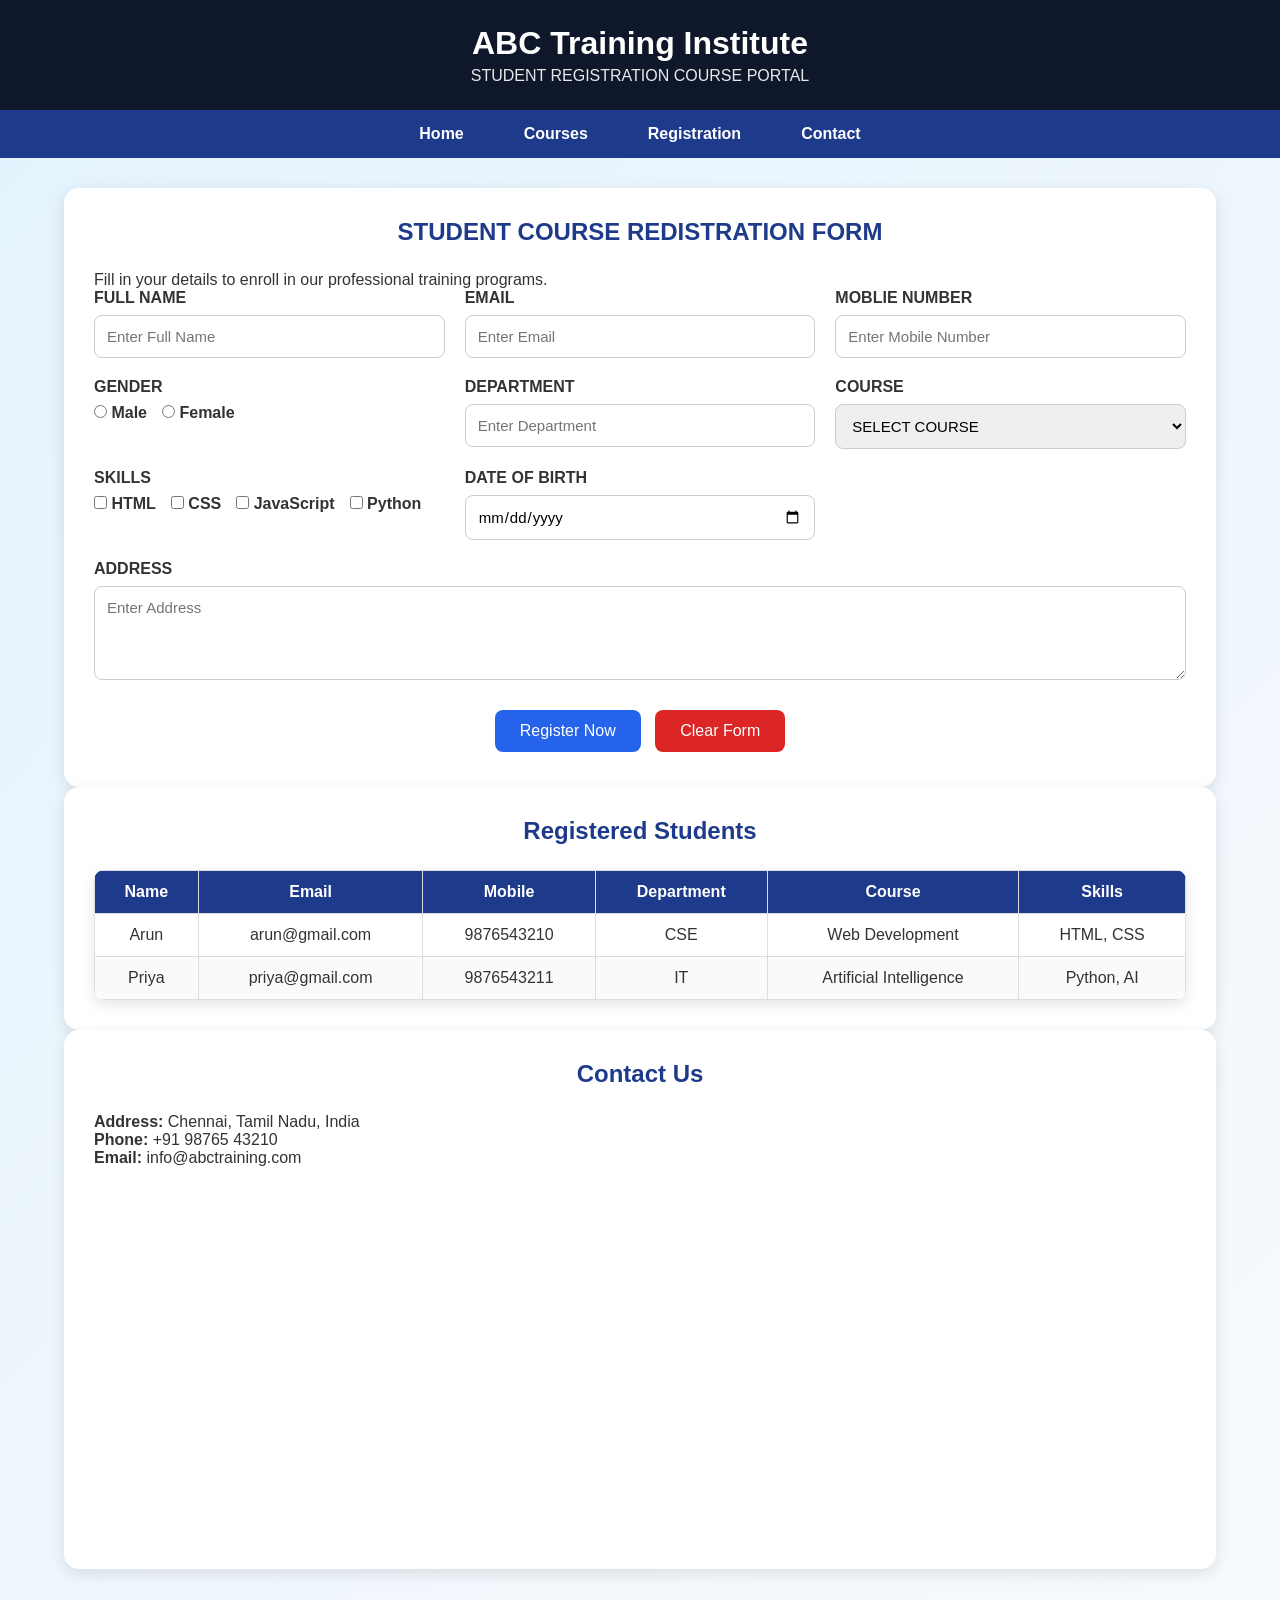
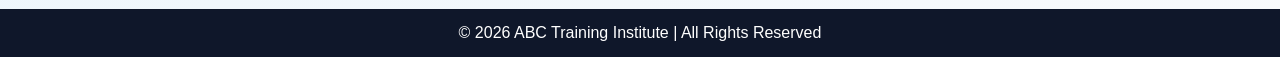
<file: index.html>
<!DOCTYPE html>
<html lang="en">
<head>
    <meta charset="UTF-8">
    <meta name="viewport" content="width=device-width, initial-scale=1.0">
    <title>ABC Training Institute</title>
    <link rel="stylesheet" href="style.css">
</head>
<body>

    <!-- Header -->
    <header>
        <h1>ABC Training Institute</h1>
        <p>STUDENT REGISTRATION COURSE PORTAL</p>
    </header>

    <!-- Navigation -->
    <nav>
        <ul>
            <li><a href="#">Home</a></li>
            <li><a href="#">Courses</a></li>
            <li><a href="#">Registration</a></li>
            <li><a href="#">Contact</a></li>
        </ul>
    </nav>

    <!-- Main Container -->
    <div class="container">

        <!-- Registration Form -->
        <div class="card">
            <h2>STUDENT COURSE REDISTRATION FORM</h2>
            <p class="subtitle">
                Fill in your details to enroll in our professional training programs.
            </p>

            <form id="registrationForm">

                <div class="form-grid">

                    <div class="form-group">
                        <label for="name">FULL NAME</label>
                        <input type="text" id="name" placeholder="Enter Full Name">
                    </div>

                    <div class="form-group">
                        <label for="email">EMAIL</label>
                        <input type="email" id="email" placeholder="Enter Email">
                    </div>

                    <div class="form-group">
                        <label for="mobile">MOBLIE NUMBER</label>
                        <input type="text" id="mobile" placeholder="Enter Mobile Number">
                    </div>

                    <div class="form-group">
                        <label>GENDER</label>
                        <div class="gender">
                            <label><input type="radio" name="gender" value="Male"> Male</label>
                            <label><input type="radio" name="gender" value="Female"> Female</label>
                        </div>
                    </div>

                    <div class="form-group">
                        <label for="department">DEPARTMENT</label>
                        <input type="text" id="department" placeholder="Enter Department">
                    </div>

                    <div class="form-group">
                        <label for="course">COURSE</label>
                        <select id="course">
                            <option value="">SELECT COURSE</option>
                            <option>Web Development</option>
                            <option>Artificial Intelligence</option>
                            <option>Data Science</option>
                            <option>Python Programming</option>
                            <option>Cloud Computing</option>
                        </select>
                    </div>

                    <div class="form-group">
                        <label>SKILLS</label>
                        <div class="skills">
                            <label><input type="checkbox" value="HTML"> HTML</label>
                            <label><input type="checkbox" value="CSS"> CSS</label>
                            <label><input type="checkbox" value="JavaScript"> JavaScript</label>
                            <label><input type="checkbox" value="Python"> Python</label>
                        </div>
                    </div>

                    <div class="form-group">
                        <label for="dob">DATE OF BIRTH</label>
                        <input type="date" id="dob">
                    </div>

                    <div class="form-group" style="grid-column:1/-1;">
                        <label for="address">ADDRESS</label>
                        <textarea id="address" rows="4" placeholder="Enter Address"></textarea>
                    </div>

                </div>

                <div class="btn-group">
                    <button type="submit" class="submit-btn">
                        Register Now
                    </button>

                    <button type="reset" class="reset-btn">
                        Clear Form
                    </button>
                </div>

            </form>
        </div>

        <!-- Registered Students Table -->
        <div class="card">
            <h2>Registered Students</h2>

            <table id="studentTable">
                <thead>
                    <tr>
                        <th>Name</th>
                        <th>Email</th>
                        <th>Mobile</th>
                        <th>Department</th>
                        <th>Course</th>
                        <th>Skills</th>
                    </tr>
                </thead>

                <tbody>
                    <tr>
                        <td>Arun</td>
                        <td>arun@gmail.com</td>
                        <td>9876543210</td>
                        <td>CSE</td>
                        <td>Web Development</td>
                        <td>HTML, CSS</td>
                    </tr>

                    <tr>
                        <td>Priya</td>
                        <td>priya@gmail.com</td>
                        <td>9876543211</td>
                        <td>IT</td>
                        <td>Artificial Intelligence</td>
                        <td>Python, AI</td>
                    </tr>
                </tbody>
            </table>
        </div>

        <!-- Contact Section -->
        <div class="card">
            <h2>Contact Us</h2>

            <p><strong>Address:</strong> Chennai, Tamil Nadu, India</p>
            <p><strong>Phone:</strong> +91 98765 43210</p>
            <p><strong>Email:</strong> info@abctraining.com</p>

            <br>

            <iframe
                src="https://www.google.com/maps?q=Chennai,Tamil%20Nadu&output=embed"
                width="100%"
                height="350"
                style="border:0;border-radius:10px;"
                loading="lazy">
            </iframe>
        </div>

    </div>

    <!-- Footer -->
    <footer>
        <p>© 2026 ABC Training Institute | All Rights Reserved</p>
    </footer>

    <script src="script.js"></script>

</body>
</html>
</file>
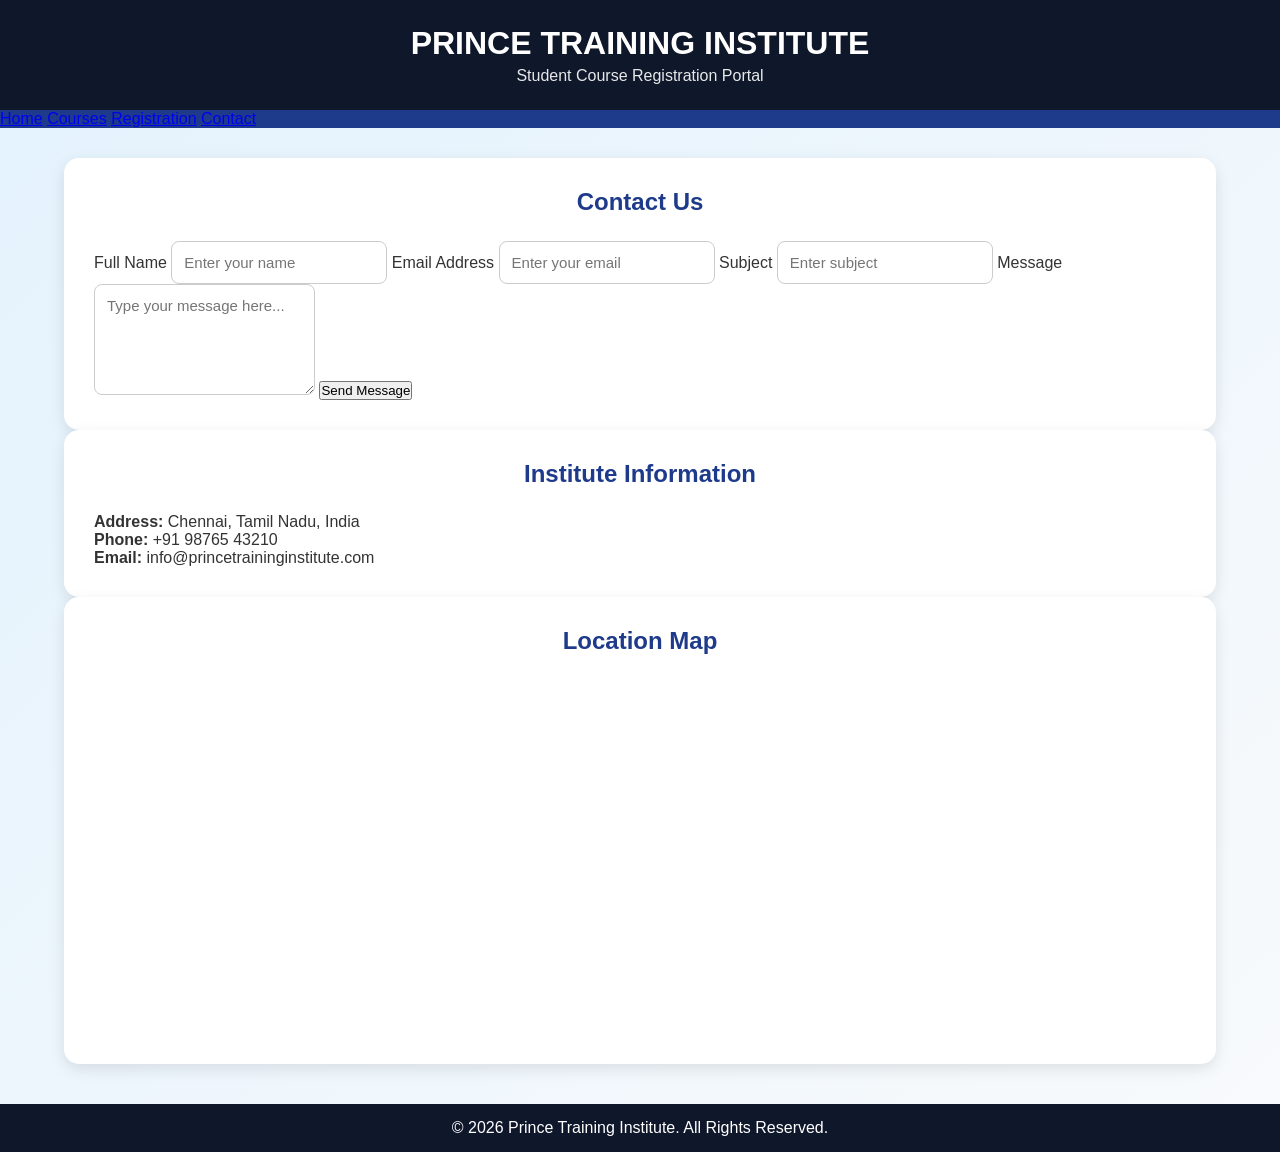
<file: contact.html>
<!DOCTYPE html>
<html lang="en">
<head>
    <meta charset="UTF-8">
    <meta name="viewport" content="width=device-width, initial-scale=1.0">
    <title>Contact Us | Prince Training Institute</title>
    <link rel="stylesheet" href="style.css">
</head>

<body>

<header>
    <h1>PRINCE TRAINING INSTITUTE</h1>
    <p>Student Course Registration Portal</p>
</header>

<nav>
    <a href="index.html">Home</a>
    <a href="courses.html">Courses</a>
    <a href="registration.html">Registration</a>
    <a href="contact.html">Contact</a>
</nav>

<div class="container">

    <div class="card">

        <h2>Contact Us</h2>

        <form id="contactForm">

            <label for="name">Full Name</label>
            <input type="text" id="name" placeholder="Enter your name" required>

            <label for="email">Email Address</label>
            <input type="email" id="email" placeholder="Enter your email" required>

            <label for="subject">Subject</label>
            <input type="text" id="subject" placeholder="Enter subject" required>

            <label for="message">Message</label>
            <textarea id="message" rows="5"
            placeholder="Type your message here..." required></textarea>

            <button type="submit">Send Message</button>

        </form>

    </div>

    <div class="card">

        <h2>Institute Information</h2>

        <p><strong>Address:</strong> Chennai, Tamil Nadu, India</p>
        <p><strong>Phone:</strong> +91 98765 43210</p>
        <p><strong>Email:</strong> info@princetraininginstitute.com</p>

    </div>

    <div class="card">

        <h2>Location Map</h2>

        <iframe
        src="https://www.google.com/maps?q=Chennai,Tamil%20Nadu&output=embed"
        width="100%"
        height="350"
        style="border:0;border-radius:10px;"
        loading="lazy">
        </iframe>

    </div>

</div>

<footer>
    <p>&copy; 2026 Prince Training Institute. All Rights Reserved.</p>
</footer>

<script>
document.getElementById("contactForm")
.addEventListener("submit", function(e){

    e.preventDefault();

    alert("Thank you! Your message has been sent successfully.");

    this.reset();

});
</script>

</body>
</html>
</file>
<file: style.css>
/* ===== RESET ===== */
*{
    margin:0;
    padding:0;
    box-sizing:border-box;
    font-family:'Segoe UI', Tahoma, Geneva, Verdana, sans-serif;
}

/* ===== BODY ===== */
body{
    background:linear-gradient(135deg,#e3f2fd,#f8fafc);
    color:#333;
    min-height:100vh;
}

/* ===== HEADER ===== */
header{
    background:#0f172a;
    color:#fff;
    text-align:center;
    padding:25px;
    box-shadow:0 2px 10px rgba(0,0,0,0.2);
}

header h1{
    font-size:2rem;
    margin-bottom:5px;
}

header p{
    font-size:1rem;
    opacity:0.9;
}

/* ===== NAVIGATION ===== */
nav{
    background:#1e3a8a;
}

nav ul{
    list-style:none;
    display:flex;
    justify-content:center;
}

nav ul li{
    margin:0 15px;
}

nav ul li a{
    color:white;
    text-decoration:none;
    display:block;
    padding:15px;
    font-weight:600;
    transition:0.3s;
}

nav ul li a:hover{
    background:#2563eb;
    border-radius:5px;
}

/* ===== CONTAINER ===== */
.container{
    width:90%;
    max-width:1200px;
    margin:30px auto;
}

/* ===== CARD ===== */
.card{
    background:white;
    padding:30px;
    border-radius:15px;
    box-shadow:0 5px 15px rgba(0,0,0,0.1);
}

.card h2{
    text-align:center;
    color:#1e3a8a;
    margin-bottom:25px;
}

/* ===== FORM ===== */
.form-grid{
    display:grid;
    grid-template-columns:repeat(auto-fit,minmax(300px,1fr));
    gap:20px;
}

.form-group{
    display:flex;
    flex-direction:column;
}

.form-group label{
    font-weight:600;
    margin-bottom:8px;
}

input,
select,
textarea{
    padding:12px;
    border:1px solid #ccc;
    border-radius:8px;
    font-size:15px;
}

input:focus,
select:focus,
textarea:focus{
    border-color:#2563eb;
    outline:none;
    box-shadow:0 0 5px rgba(37,99,235,0.3);
}

.gender,
.skills{
    display:flex;
    gap:15px;
    flex-wrap:wrap;
}

/* ===== BUTTONS ===== */
.btn-group{
    text-align:center;
    margin-top:25px;
}

.submit-btn,
.reset-btn{
    border:none;
    padding:12px 25px;
    color:white;
    border-radius:8px;
    cursor:pointer;
    font-size:16px;
    margin:5px;
    transition:0.3s;
}

.submit-btn{
    background:#2563eb;
}

.reset-btn{
    background:#dc2626;
}

.submit-btn:hover,
.reset-btn:hover{
    transform:translateY(-2px);
    opacity:0.9;
}

/* ===== TABLE ===== */
.table-section{
    margin-top:40px;
}

.table-section h2{
    text-align:center;
    color:#1e3a8a;
    margin-bottom:20px;
}

table{
    width:100%;
    border-collapse:collapse;
    background:white;
    box-shadow:0 5px 15px rgba(0,0,0,0.1);
    border-radius:10px;
    overflow:hidden;
}

table th{
    background:#1e3a8a;
    color:white;
}

table th,
table td{
    border:1px solid #ddd;
    padding:12px;
    text-align:center;
}

table tr:nth-child(even){
    background:#f8fafc;
}

table tr:hover{
    background:#e0f2fe;
}

/* ===== FOOTER ===== */
footer{
    background:#0f172a;
    color:white;
    text-align:center;
    padding:15px;
    margin-top:40px;
}

/* ===== RESPONSIVE ===== */
@media(max-width:768px){

    nav ul{
        flex-direction:column;
        text-align:center;
    }

    .form-grid{
        grid-template-columns:1fr;
    }

    table{
        font-size:14px;
    }

    header h1{
        font-size:1.5rem;
    }
}
</file>
